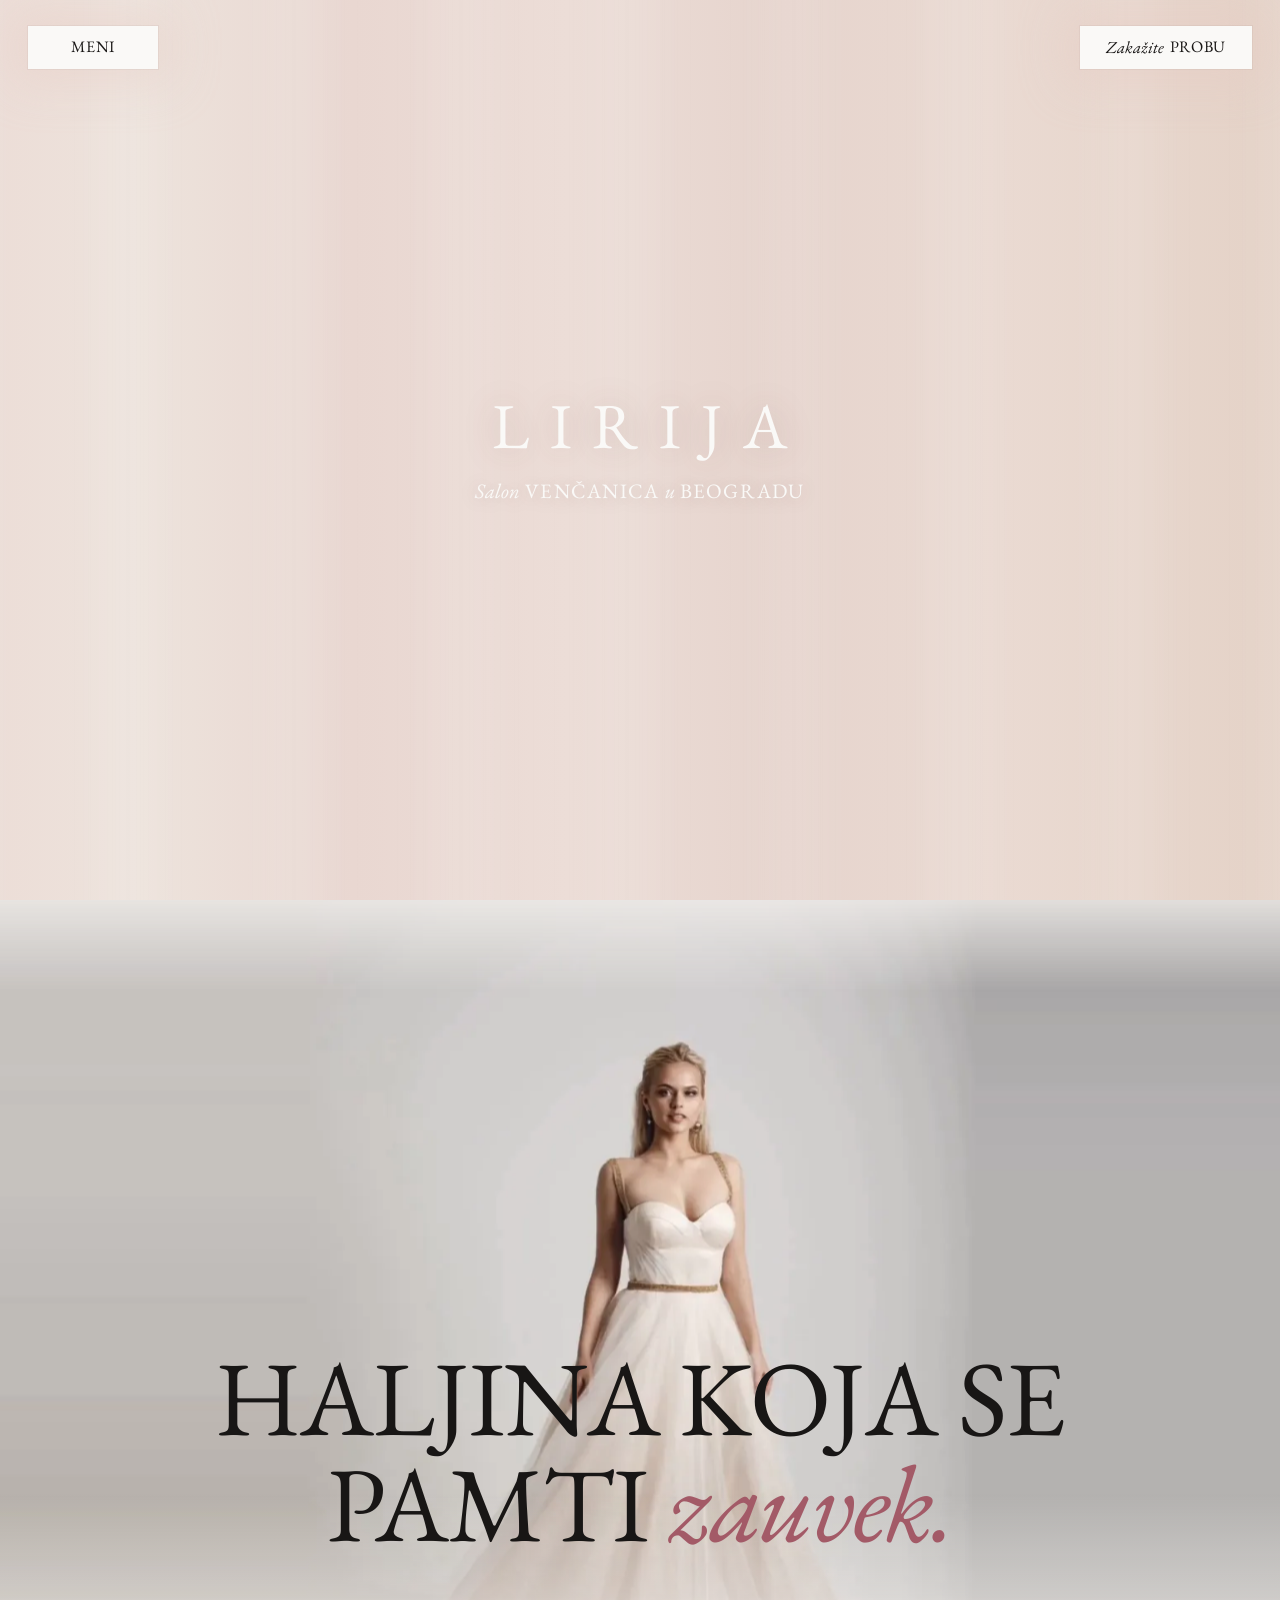
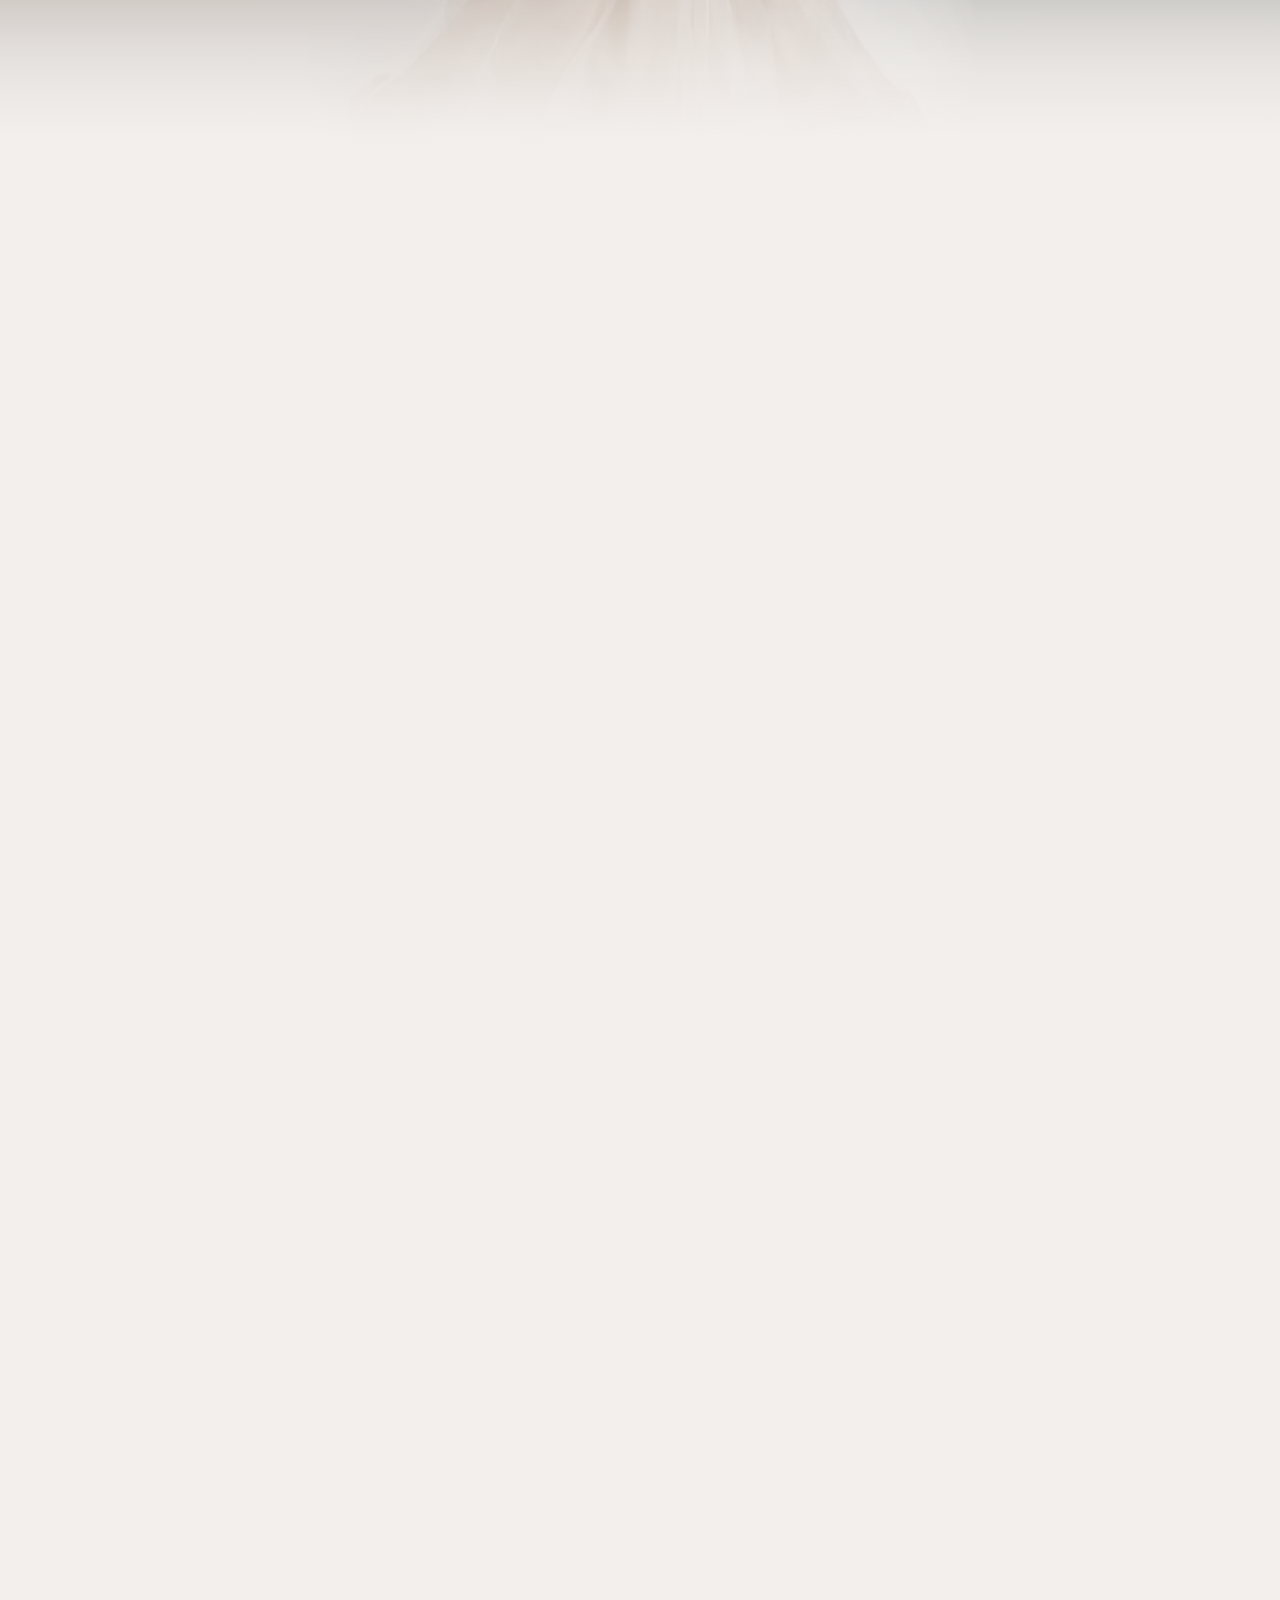
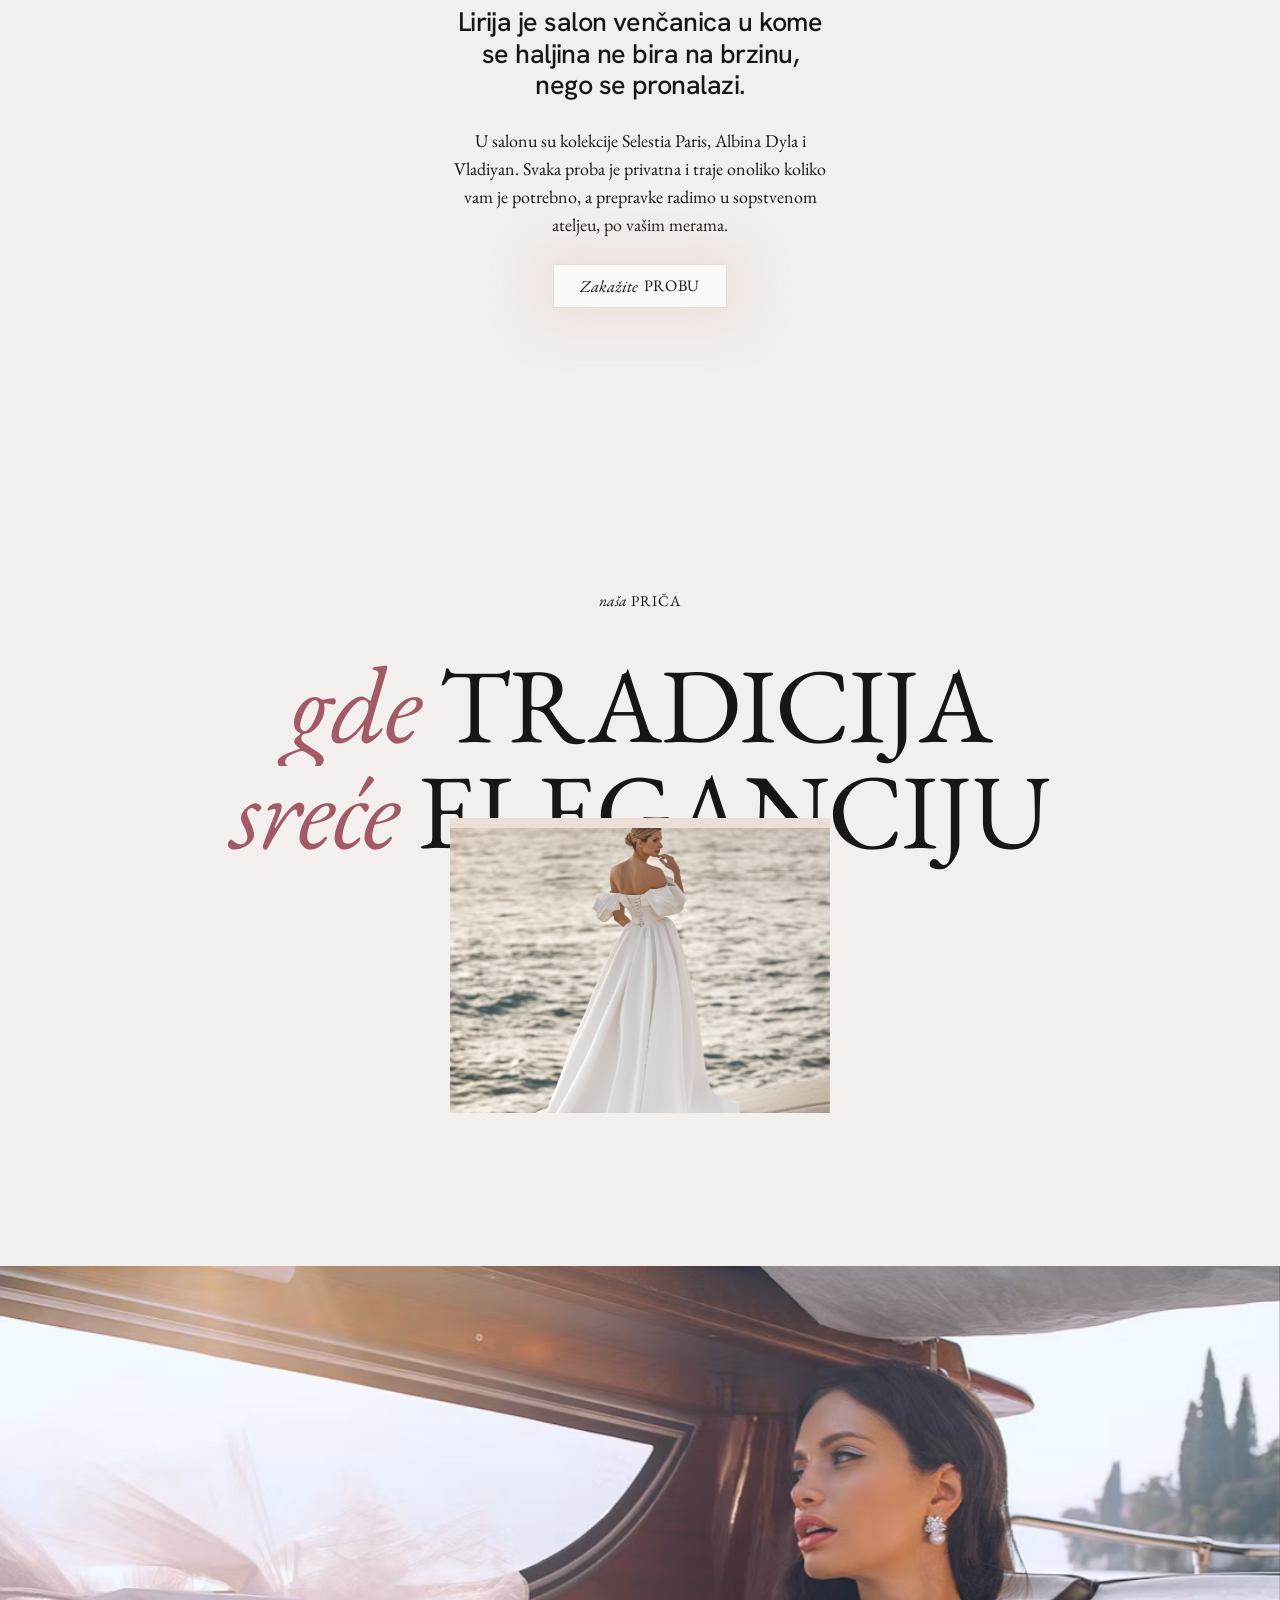
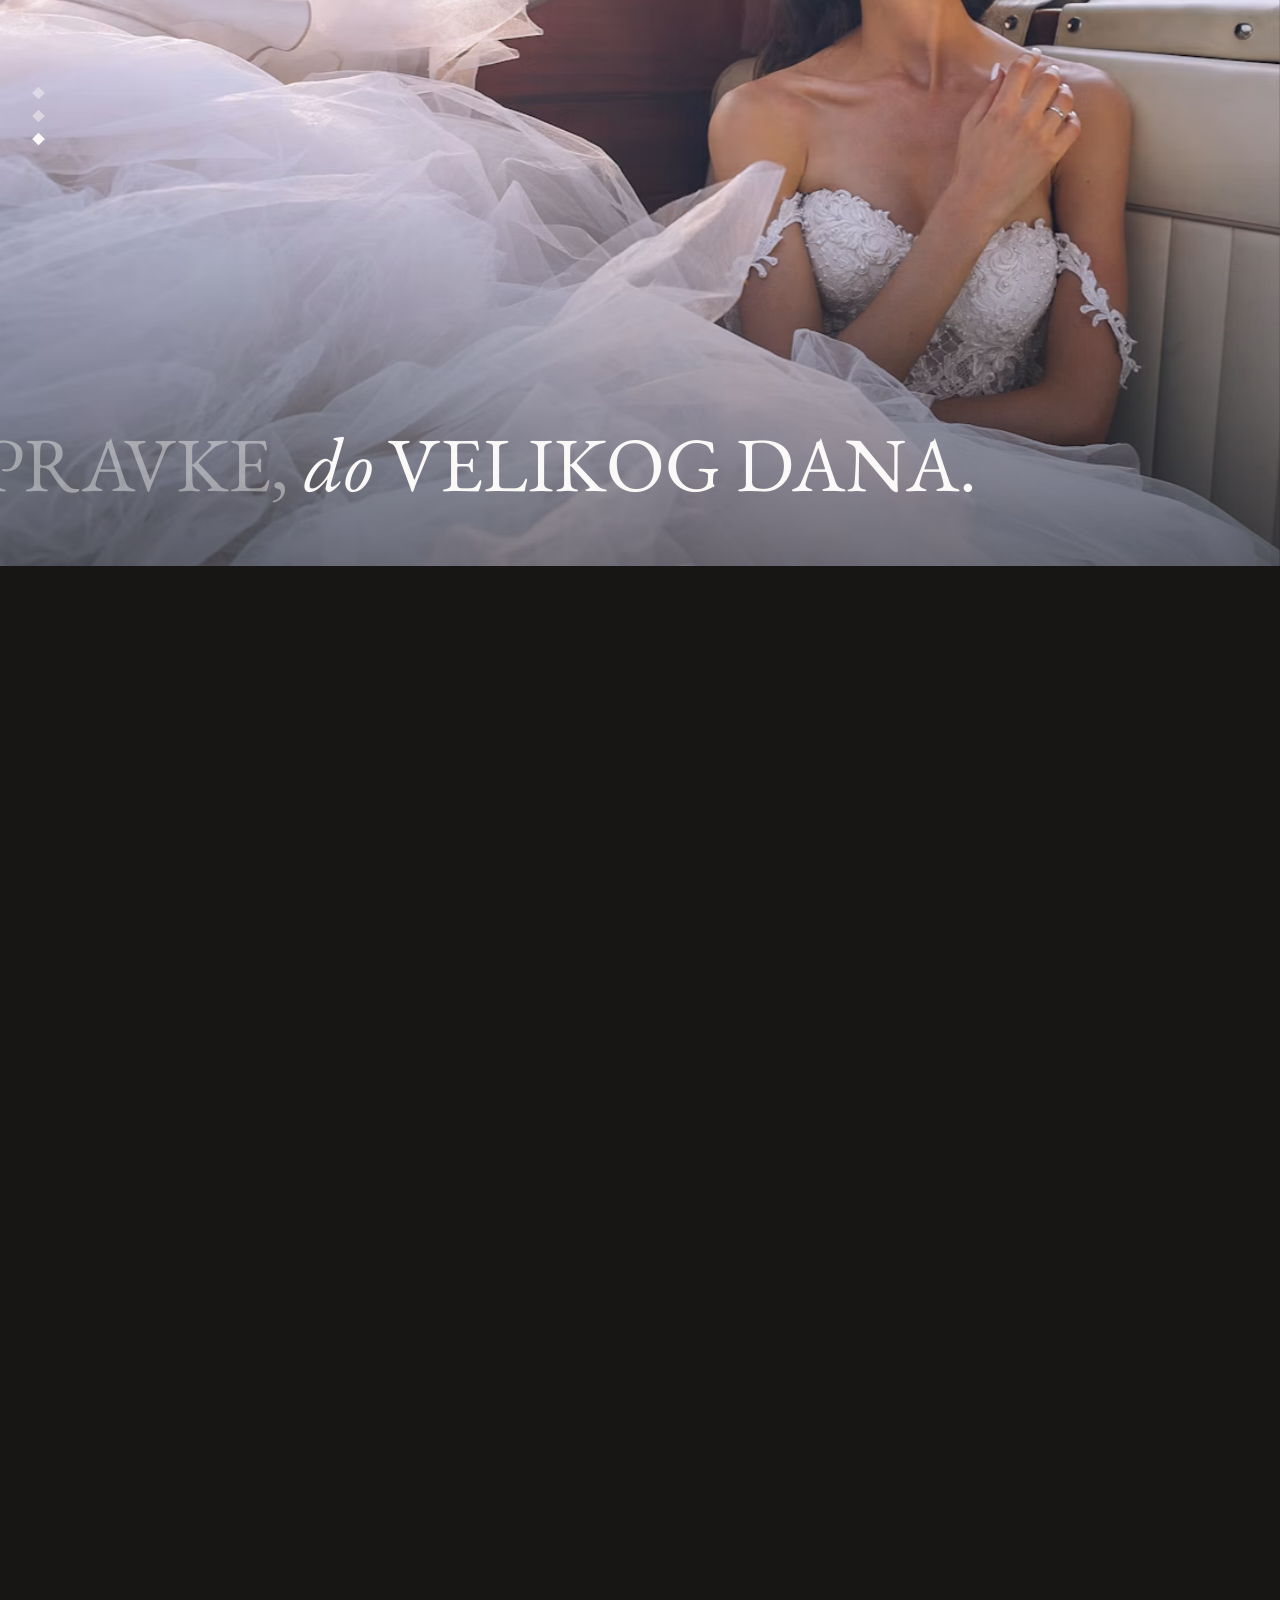
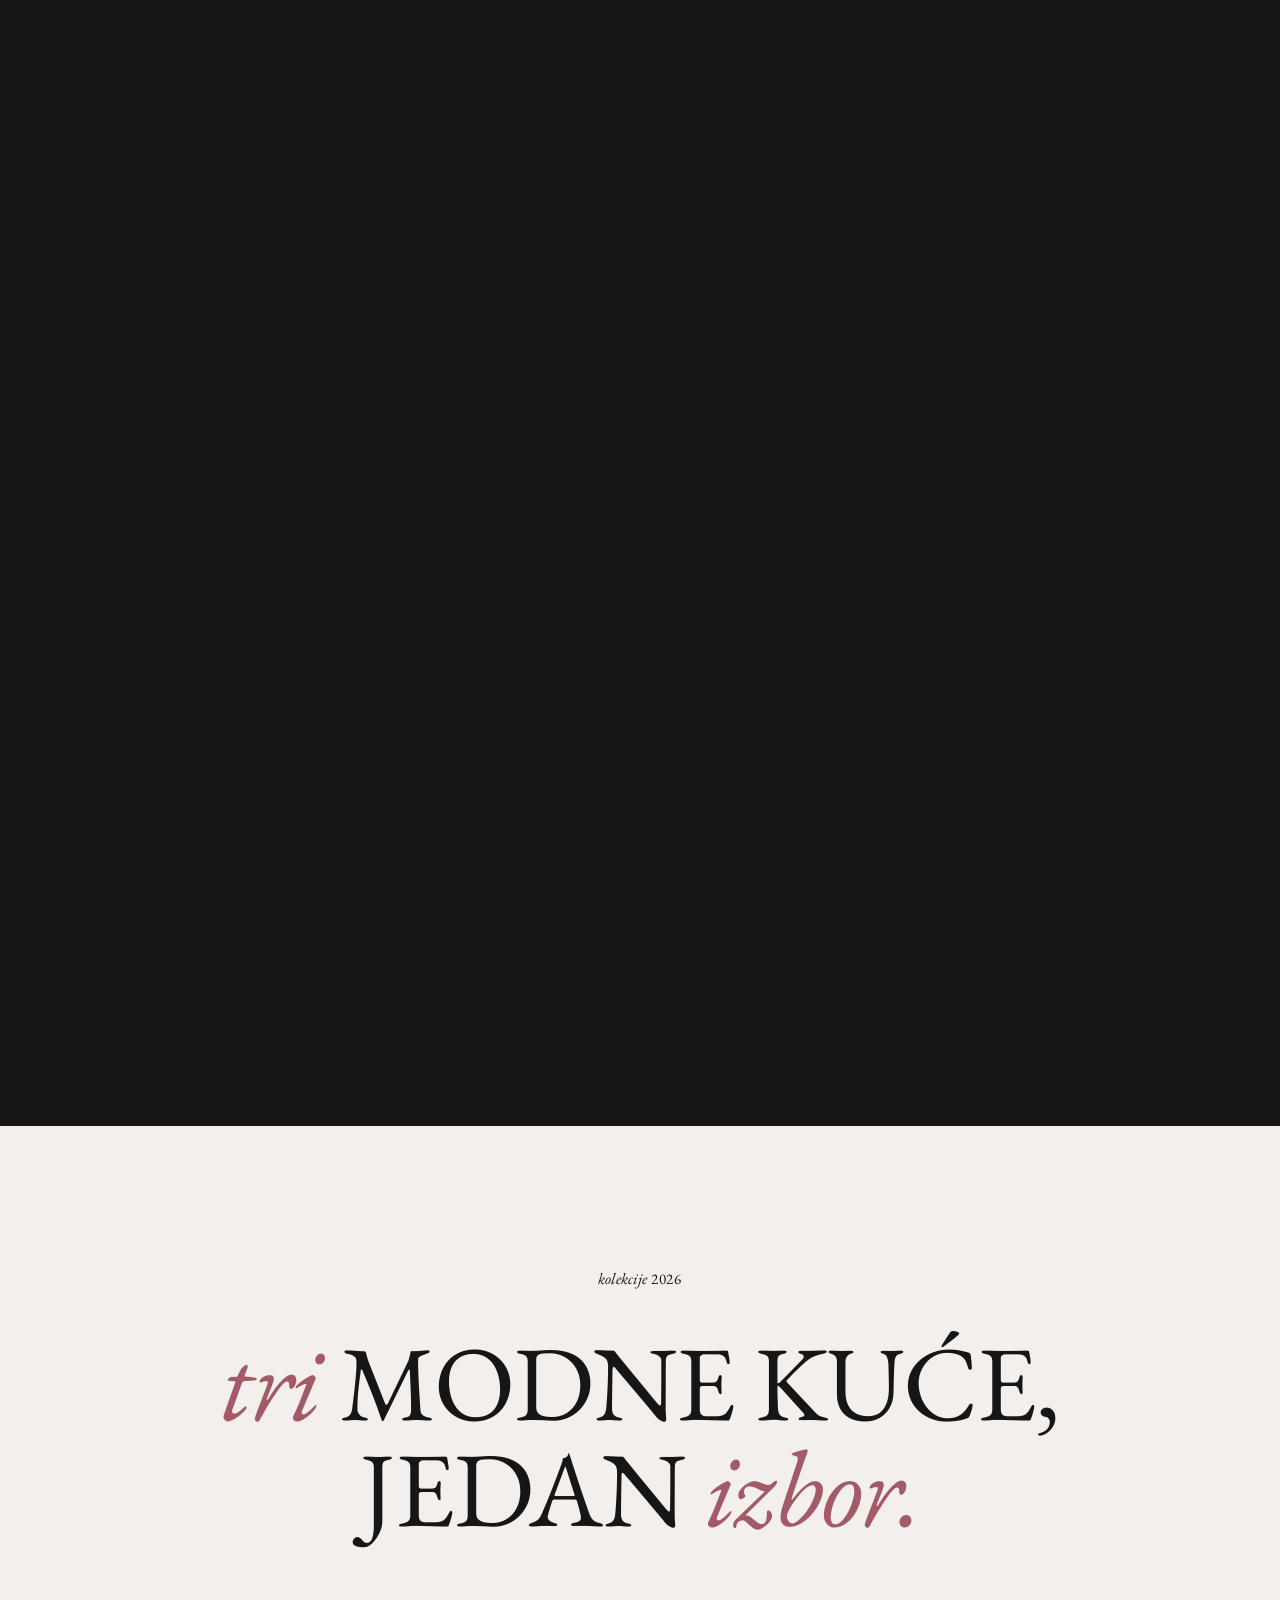
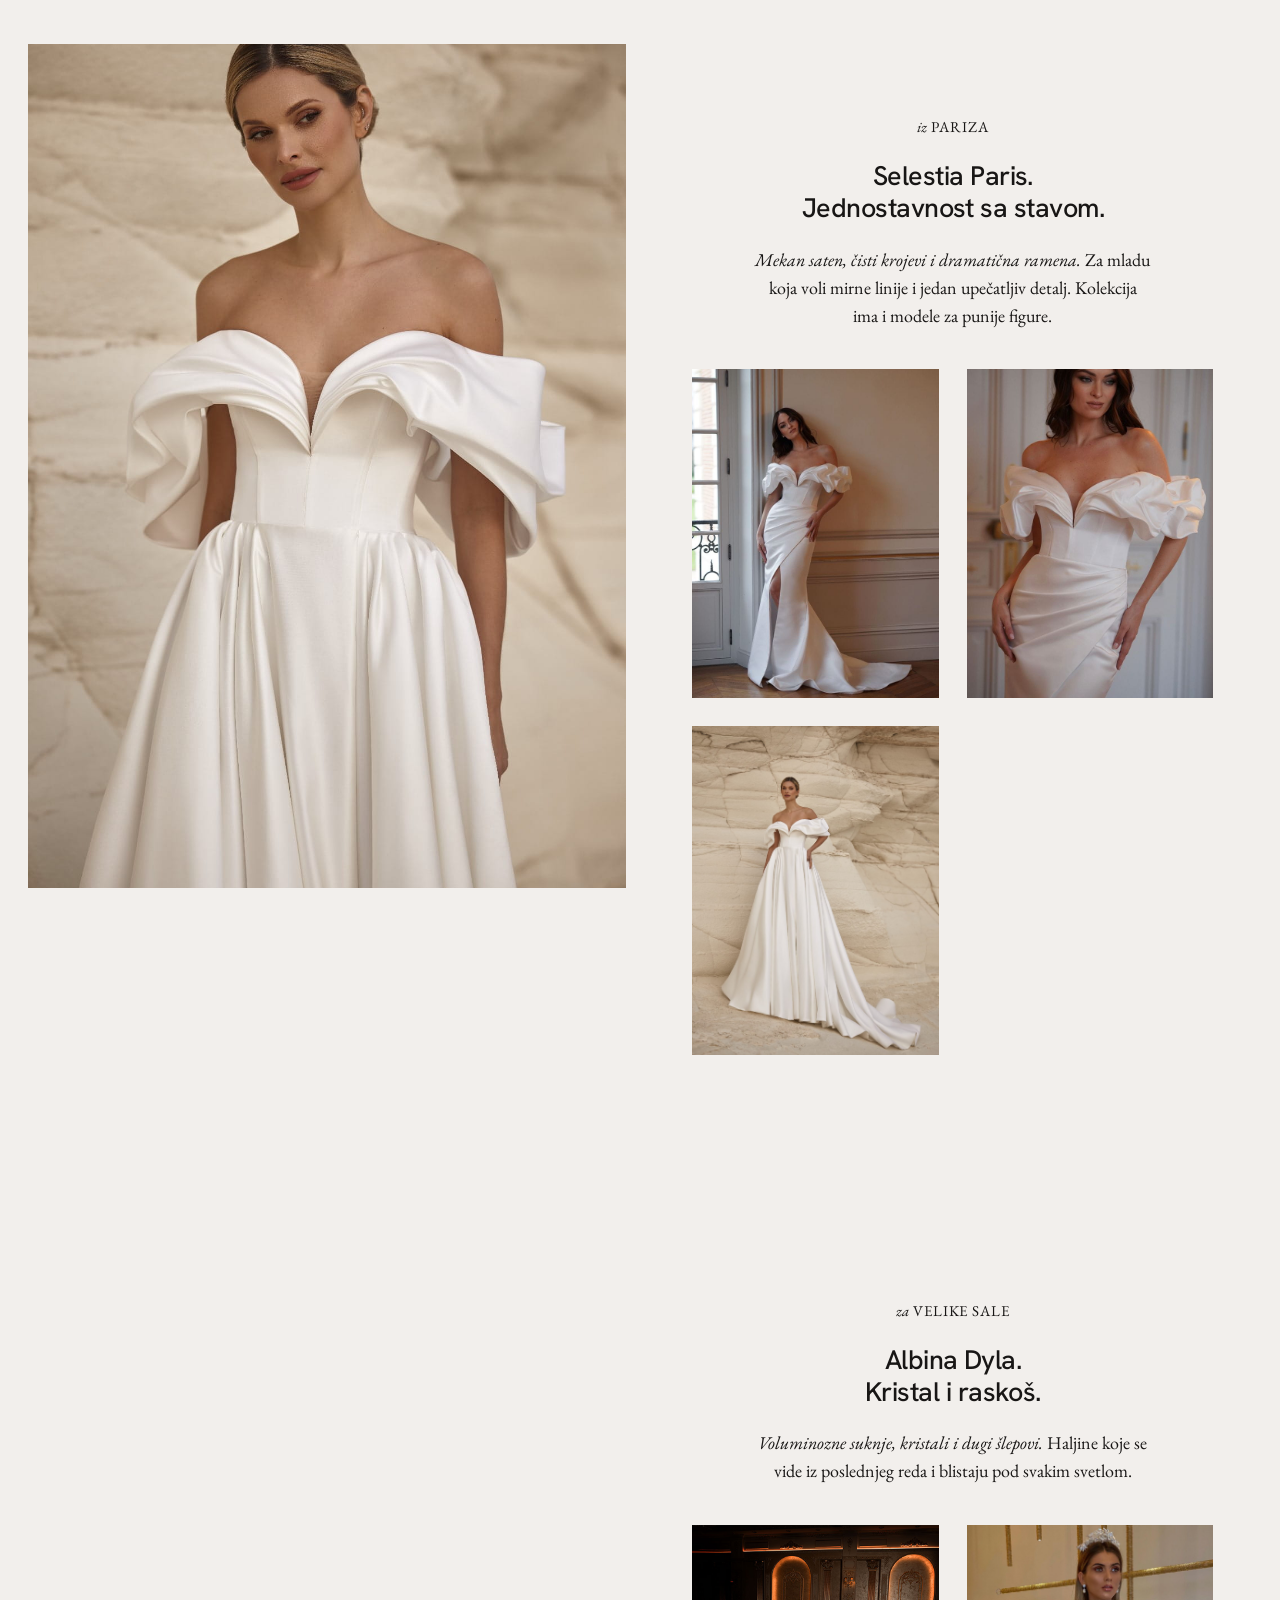
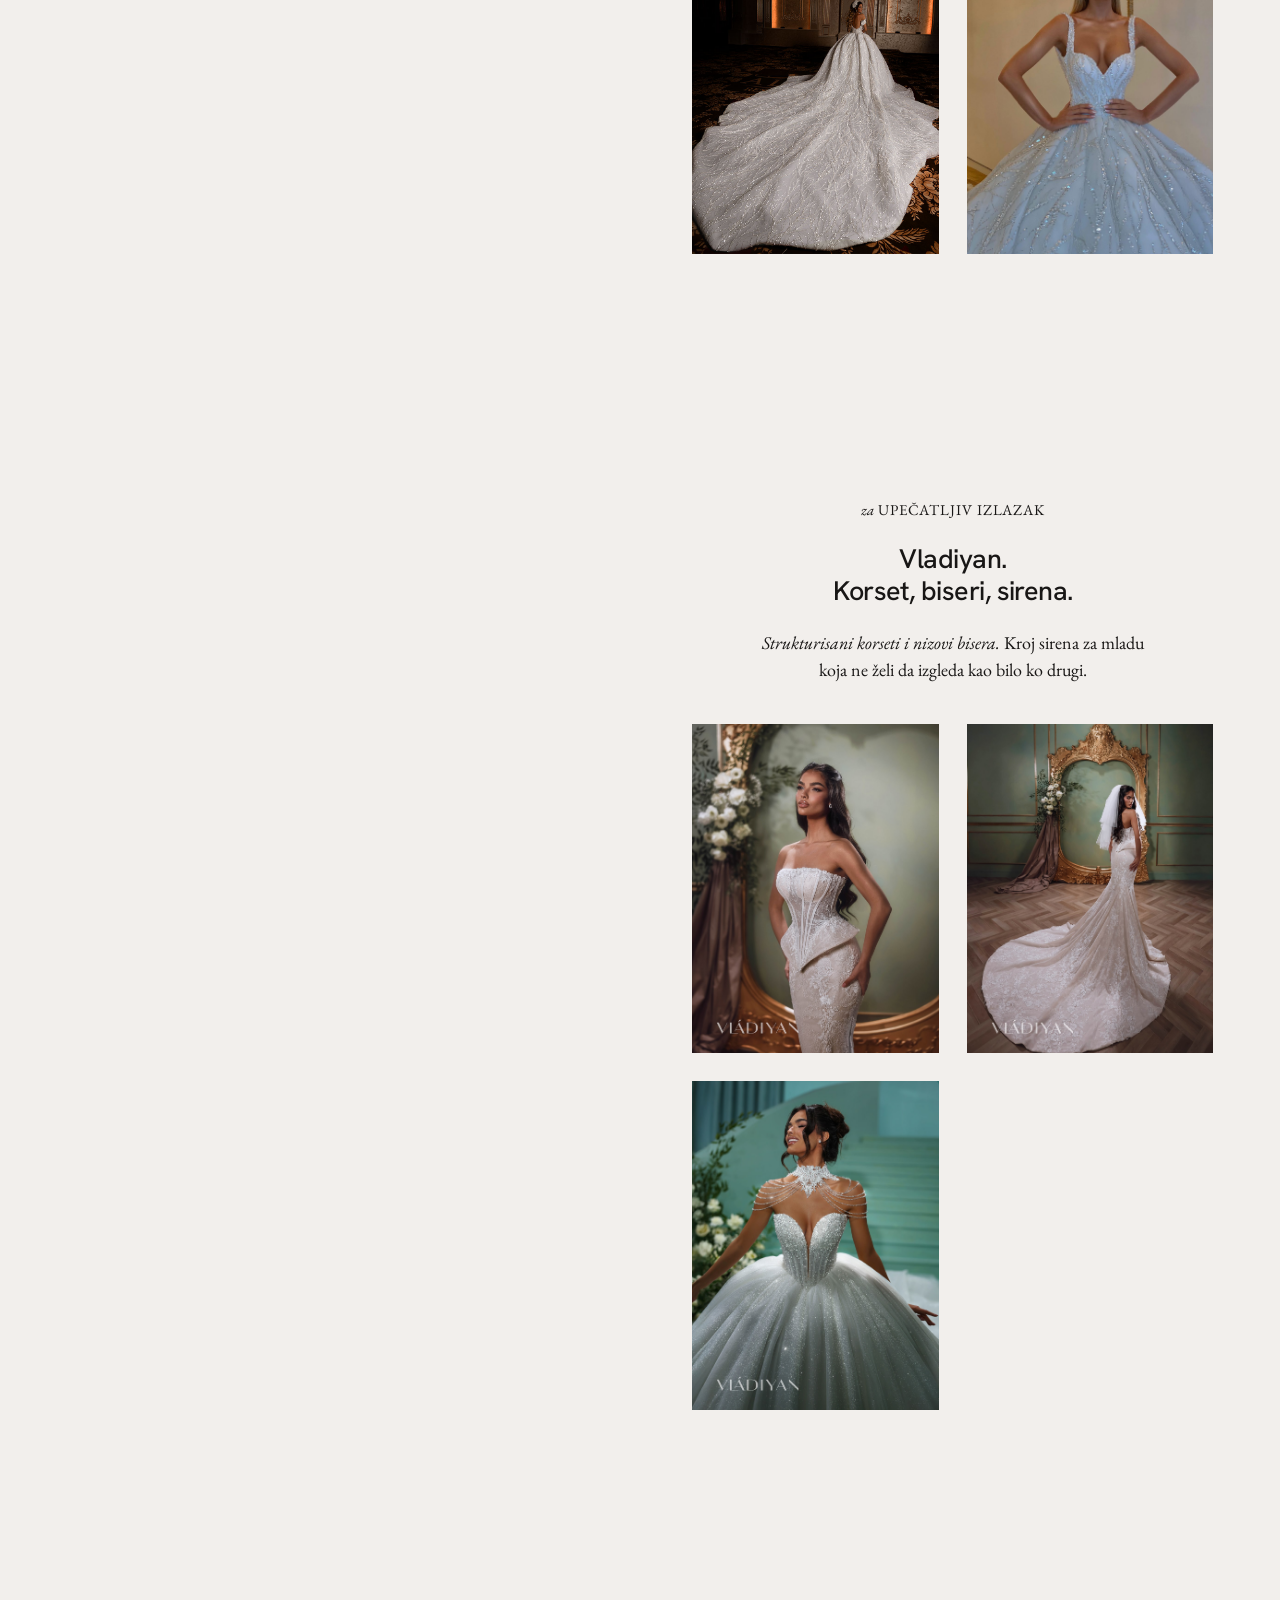
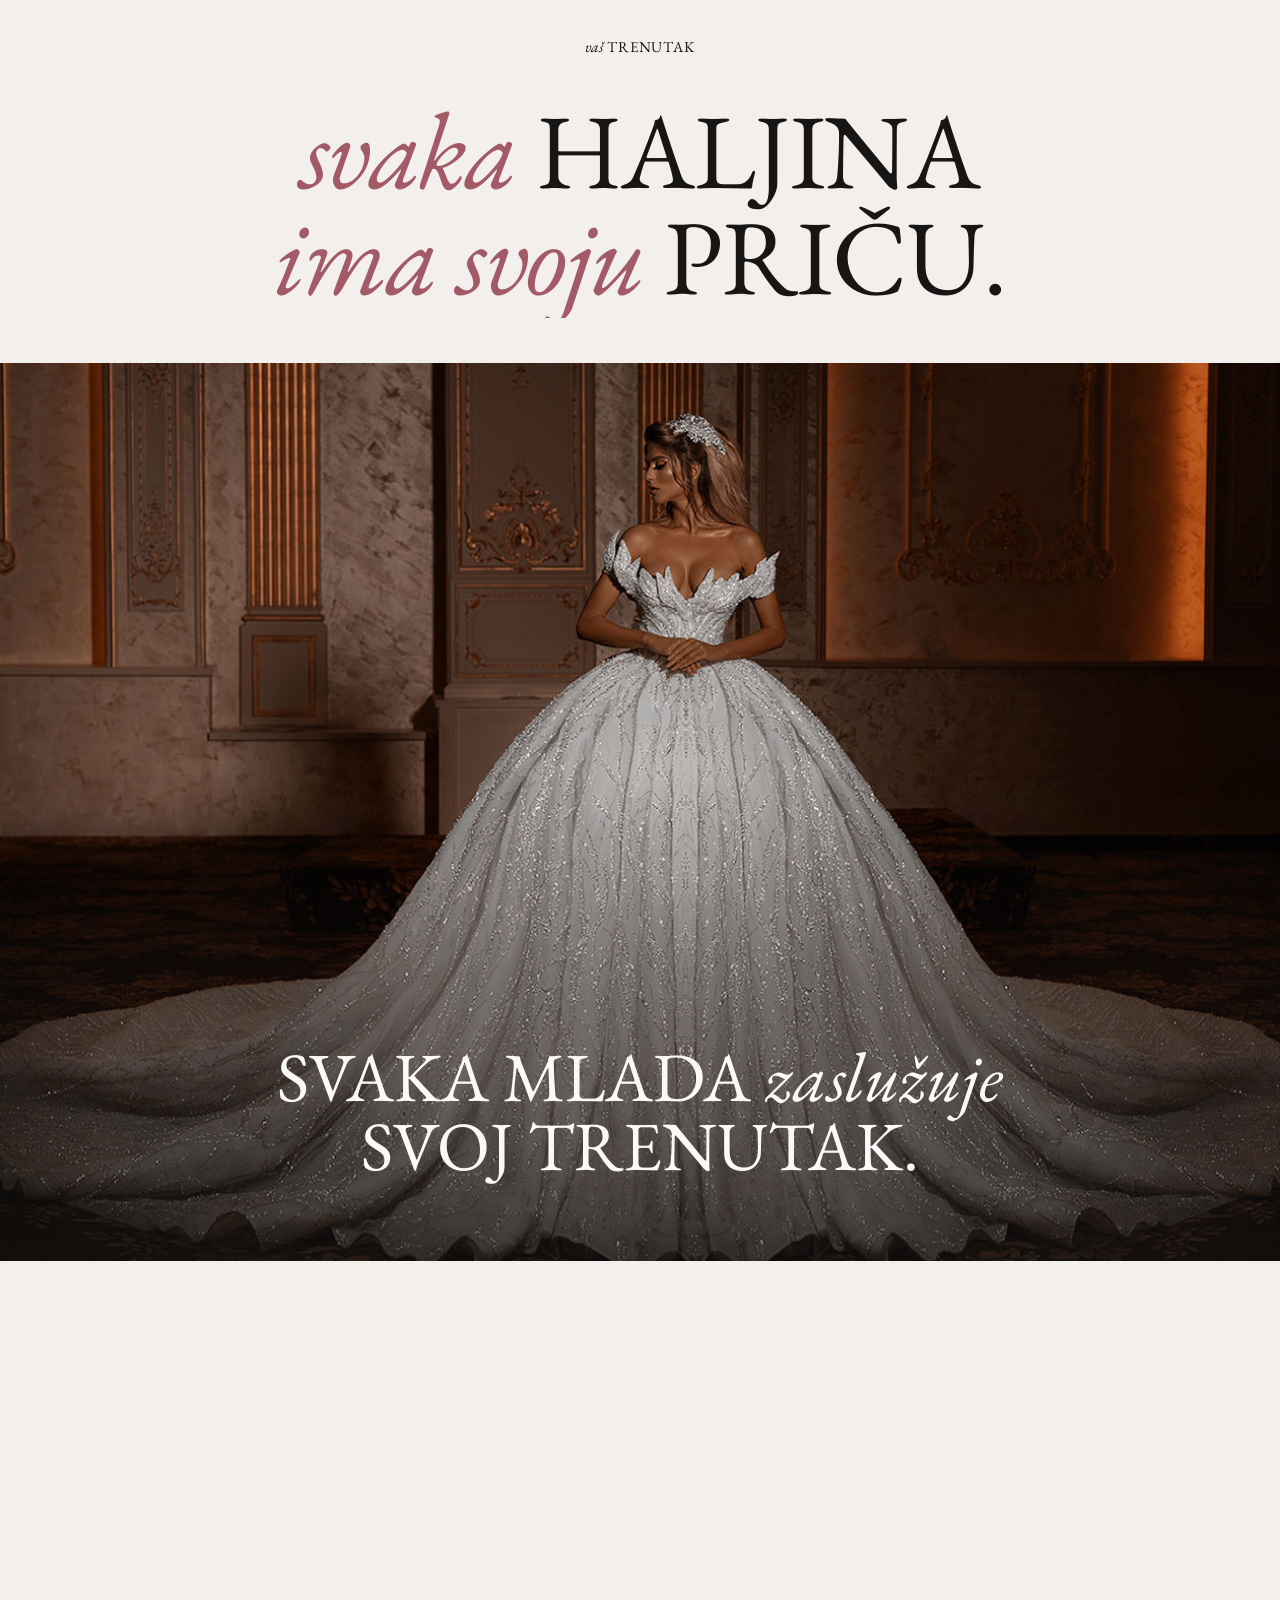
<file: index.html>
<!doctype html>
<html lang="sr">
<head>
  <meta charset="utf-8">
  <meta name="viewport" content="width=device-width, initial-scale=1">
  <title>Lirija Venčanice</title>
  <meta name="description" content="Salon venčanica Lirija, Beograd. Kolekcije Selestia Paris, Albina Dyla i Vladiyan, privatne probe i prepravke po meri.">
  <meta property="og:title" content="Lirija Venčanice">
  <meta property="og:description" content="Salon venčanica Lirija, Beograd. Kolekcije Selestia Paris, Albina Dyla i Vladiyan, privatne probe i prepravke po meri.">
  <meta property="og:type" content="website">
  <meta name="twitter:card" content="summary_large_image">
  <link rel="icon" href="favicon.ico?v=2" type="image/x-icon">
  <link rel="apple-touch-icon" href="apple-touch-icon.png?v=2">
  <link rel="preconnect" href="https://fonts.googleapis.com">
  <link rel="preconnect" href="https://fonts.gstatic.com" crossorigin>
  <link rel="stylesheet" href="https://fonts.googleapis.com/css2?family=EB+Garamond:ital,wght@0,400;0,500;1,400;1,500&family=Hanken+Grotesk:wght@400;500&display=swap">
  <link rel="preload" as="image" href="assets/frames/lirija-smooth-001.webp" fetchpriority="high">
  <link rel="stylesheet" href="assets/css/lirija.css">
</head>
<body>
<div id="intro" aria-hidden="true">
  <div class="intro-h">
    <span class="line"><span>Gde <em>počinje</em></span></span>
    <span class="line"><span>vaša priča</span></span>
    <div class="intro-win"><img src="assets/img/photo-1578317767641-c2a23b16b814.avif" alt="Mlada u venčanici na sunčevoj svetlosti"></div>
    <span class="line"><span>u haljini</span></span>
    <span class="line"><span><em>iz snova.</em></span></span>
  </div>
  <div class="intro-pct" id="introPct">0%</div>
  <div class="intro-bar"><i></i></div>
</div>

<div class="chrome">
  <button class="btn" id="menuBtn" aria-expanded="false" aria-controls="menu">Meni</button>
  <a class="btn" href="#zakazivanje"><em>Zakažite</em> probu</a>
</div>
<div class="menu" id="menu" aria-label="Meni">
  <button class="btn close" id="menuClose">Zatvori</button>
  <nav>
    <a href="#salon"><em>naš</em> Salon</a>
    <a href="#kolekcije">Kolekcije</a>
    <a href="#proba"><em>kako</em> Izgleda proba</a>
    <a href="#galerija">Galerija</a>
    <a href="#zakazivanje">Zakazivanje</a>
  </nav>
  <small>Strahinjića Bana 12, Beograd</small>
</div>

<main>
  <!-- title card -->
  <section class="title" id="top" aria-label="Lirija">
    <div class="title-bg"></div>
    <div class="title-in" id="titleIn">
      <h1 class="wordmark fade">Lirija</h1>
      <p class="title-sub fade d2"><em>Salon</em> venčanica <em>u</em> Beogradu</p>
    </div>
  </section>

  <!-- the gown rises and turns a full circle with the scroll -->
  <section class="gown" id="salon" aria-label="Venčanica">
    <div class="gown-stage">
      <div class="gown-frame" id="gownFrame">
        <img src="assets/frames/lirija-smooth-001.webp" alt="Venčanica iz novog videa, okreće se dok skrolujete" fetchpriority="high">
        <canvas id="gownCanvas" aria-hidden="true"></canvas>
      </div>
      <div class="gown-fade"></div>
      <div class="gown-words" id="gownWords" aria-hidden="true">
        <p class="mega-h">Haljina koja se<br>pamti <em>zauvek.</em></p>
      </div>
    </div>
  </section>

  <div class="statement">
    <h2 class="sans-h rv">Lirija je salon venčanica u kome <br>se haljina ne bira na brzinu, <br>nego se pronalazi.</h2>
    <p class="body-c rv">U salonu su kolekcije Selestia Paris, Albina Dyla i Vladiyan. Svaka proba je privatna i traje onoliko koliko vam je potrebno, a prepravke radimo u sopstvenom ateljeu, po vašim merama.</p>
    <a class="btn rv" href="#zakazivanje"><em>Zakažite</em> probu</a>
  </div>

  <!-- essence -->
  <section class="essence" aria-label="Naša priča">
    <p class="kicker rv"><em>naša</em> priča</p>
    <h2 class="mega-h essence-h reveal"><span class="line"><span><em>gde</em> tradicija</span></span><span class="line"><span><em>sreće</em> eleganciju</span></span></h2>
    <figure class="essence-img" style="margin-top:-4.2vw"><img data-speed="-0.12" src="assets/img/LORA-PLUS-SIZE-2.jpg" alt="Mlada u haljini Lora pored mora" loading="lazy" decoding="async"></figure>
  </section>

  <!-- three steps, wiped one into the next -->
  <section class="wipe" id="proba" aria-label="Od probe do venčanja">
    <div class="wipe-stage">
      <div class="wipe-img"><img src="assets/img/Albina_Dyla1.jpeg" alt="Mlada sa tijarom u salonu" loading="lazy" decoding="async"></div>
      <div class="wipe-img"><img src="assets/img/photo-1591221662157-6f62de5508eb.avif" alt="Čipkana venčanica na vešalici" loading="lazy" decoding="async"></div>
      <div class="wipe-img"><img src="assets/img/photo-1549488497-94b52bddac5d.avif" alt="Mlada u starinskom automobilu" loading="lazy" decoding="async"></div>
      <div class="wipe-dots" aria-hidden="true"><i class="on"></i><i></i><i></i></div>
      <p class="wipe-cap" id="wipeCap"><span class="on"><em>Od</em> probe,</span> <span><em>do</em> prepravke,</span> <span><em>do</em> velikog dana.</span></p>
    </div>
  </section>

  <!-- the three houses -->
  <section class="houses" id="kolekcije" aria-label="Kolekcije">
    <p class="kicker rv"><em>kolekcije</em> 2026</p>
    <h2 class="mega-h reveal"><span class="line"><span><em>tri</em> modne kuće,</span></span><span class="line"><span>jedan <em>izbor.</em></span></span></h2>
    <div class="houses-grid">
      <div class="houses-media">
        <div class="hm-sticky" id="hmSticky">
          <img class="on" src="assets/img/LORA-PLUS-SIZE.jpg" alt="Selestia Paris, venčanica Lora" loading="lazy" decoding="async">
          <img src="assets/img/albina-dyla1.jpg" alt="Albina Dyla, raskošna venčanica" loading="lazy" decoding="async">
          <img src="assets/img/FS-2604-1-min.jpg" alt="Vladiyan, venčanica ispred ogledala" loading="lazy" decoding="async">
        </div>
      </div>
      <div class="houses-list">
        <article class="house">
          <p class="tag"><em>iz</em> Pariza</p>
          <h3 class="sans-h">Selestia Paris. <br>Jednostavnost sa stavom.</h3>
          <p class="body-c"><em>Mekan saten, čisti krojevi i dramatična ramena.</em> Za mladu koja voli mirne linije i jedan upečatljiv detalj. Kolekcija ima i modele za punije figure.</p>
          <div class="house-pair"><figure><img src="assets/img/BLANCHE.jpg" alt="Selestia Paris, venčanica Blanche pored prozora" loading="lazy" decoding="async"></figure><figure><img src="assets/img/BLANCHE-3.jpg" alt="Detalj ramena venčanice Blanche" loading="lazy" decoding="async"></figure><figure><img src="assets/img/LORA-PLUS-SIZE-3.jpg" alt="Selestia Paris, venčanica Lora pored stena" loading="lazy" decoding="async"></figure></div>
        </article>
        <article class="house">
          <p class="tag"><em>za</em> velike sale</p>
          <h3 class="sans-h">Albina Dyla. <br>Kristal i raskoš.</h3>
          <p class="body-c"><em>Voluminozne suknje, kristali i dugi šlepovi.</em> Haljine koje se vide iz poslednjeg reda i blistaju pod svakim svetlom.</p>
          <div class="house-pair"><figure><img src="assets/img/albina-dyla3.jpg" alt="Albina Dyla, venčanica sa dugim šlepom" loading="lazy" decoding="async"></figure><figure><img src="assets/img/91845251_220062196017682_1276187625275922875_n.jpg" alt="Albina Dyla, balska venčanica" loading="lazy" decoding="async"></figure></div>
        </article>
        <article class="house">
          <p class="tag"><em>za</em> upečatljiv izlazak</p>
          <h3 class="sans-h">Vladiyan. <br>Korset, biseri, sirena.</h3>
          <p class="body-c"><em>Strukturisani korseti i nizovi bisera.</em> Kroj sirena za mladu koja ne želi da izgleda kao bilo ko drugi.</p>
          <div class="house-pair"><figure><img src="assets/img/FS-2604-2-min.jpg" alt="Vladiyan, detalj korseta i bisera" loading="lazy" decoding="async"></figure><figure><img src="assets/img/FS-2604-3-min.jpg" alt="Vladiyan, venčanica sa velom" loading="lazy" decoding="async"></figure><figure><img src="assets/img/FS-2602-4-min.jpg" alt="Vladiyan, detalj balske venčanice" loading="lazy" decoding="async"></figure></div>
        </article>
      </div>
    </div>
  </section>

  <!-- moment + gallery -->
  <section class="moment" id="galerija" aria-label="Galerija">
    <p class="kicker rv"><em>vaš</em> trenutak</p>
    <h2 class="mega-h reveal"><span class="line"><span><em>svaka</em> haljina</span></span><span class="line"><span><em>ima svoju</em> priču.</span></span></h2>
  </section>
  <section class="zoom" aria-label="Fotografije iz kolekcija">
    <div class="zoom-pin">
      <div class="z z1"><div class="zi"><img src="assets/img/albina-dyla2.jpg" alt="Albina Dyla, venčanica u svečanoj sali" loading="lazy" decoding="async"></div></div>
      <div class="z z2"><div class="zi"><img src="assets/img/photo-1593575619794-1deb0104f65b.avif" alt="Mlada sa velom u vrtu" loading="lazy" decoding="async"></div></div>
      <div class="z z3"><div class="zi"><img src="assets/img/BLANCHE-2.jpg" alt="Selestia Paris, venčanica Blanche u hodniku" loading="lazy" decoding="async"></div></div>
      <div class="z z4"><div class="zi"><img src="assets/img/FS-2602-1-min.jpg" alt="Vladiyan, balska venčanica na stepeništu" loading="lazy" decoding="async"></div></div>
      <div class="z z5"><div class="zi"><img src="assets/img/photo-1574791396404-25cdf41cffd8.avif" alt="Mlada na drvenom stepeništu" loading="lazy" decoding="async"></div></div>
      <div class="z z6"><div class="zi"><img src="assets/img/Albina_Dyla2.jpeg" alt="Albina Dyla, venčanica ispred ogledala" loading="lazy" decoding="async"></div></div>
      <div class="z z7"><div class="zi"><img src="assets/img/FS-2604-4-min.jpg" alt="Vladiyan, venčanica ispred ogledala" loading="lazy" decoding="async"></div></div>
      <div class="zoom-shade" id="zoomShade"></div>
      <div class="zoom-cap" id="zoomCap"><p>Svaka mlada <em>zaslužuje</em><br>svoj trenutak.</p></div>
    </div>
  </section>

  <!-- testimonials -->
  <section class="quotes" aria-label="Utisci">
    <p class="kicker"><em>utisci</em> mladih</p>
    <div class="qstage" id="qStage" aria-live="polite">
      <figure class="q on"><blockquote>“Došla sam sa slikom jedne haljine, a otišla u potpuno drugoj. Stilistkinja je odmah znala šta mi stoji.”</blockquote><figcaption>Milica Radenković<span>venčanje u junu, Beograd</span></figcaption></figure>
      <figure class="q"><blockquote>“Prepravke su urađene savršeno. Haljina je stajala kao da je šivena samo za mene.”</blockquote><figcaption>Teodora Lazić<span>venčanje u septembru, Novi Sad</span></figcaption></figure>
      <figure class="q"><blockquote>“Mama, sestra i ja imale smo ceo salon za sebe. Najlepše popodne pred venčanje.”</blockquote><figcaption>Anđela Vuković<span>venčanje u maju, Kragujevac</span></figcaption></figure>
    </div>
    <div class="qnav">
      <button id="qPrev" aria-label="Prethodni utisak"><svg viewBox="0 0 256 256" fill="currentColor" aria-hidden="true"><path d="M222,128a6,6,0,0,1-6,6H54.49l61.75,61.76a6,6,0,1,1-8.48,8.48l-72-72a6,6,0,0,1,0-8.48l72-72a6,6,0,0,1,8.48,8.48L54.49,122H216A6,6,0,0,1,222,128Z"/></svg></button>
      <span class="qcount" id="qCount">1 / 3</span>
      <button id="qNext" aria-label="Sledeći utisak"><svg viewBox="0 0 256 256" fill="currentColor" aria-hidden="true"><path d="M220.24,132.24l-72,72a6,6,0,0,1-8.48-8.48L201.51,134H40a6,6,0,0,1,0-12H201.51L139.76,60.24a6,6,0,0,1,8.48-8.48l72,72A6,6,0,0,1,220.24,132.24Z"/></svg></button>
    </div>
  </section>

  <!-- words + seal -->
  <section class="words" aria-hidden="true">
    <div class="wrow" data-dir="-1"><span>Čipka</span><span>svila</span><span>Til</span><span>biseri</span><span>Čipka</span><span>svila</span><span>Til</span><span>biseri</span></div>
    <div class="wrow" data-dir="1"><span>Ljubav</span><span>zauvek</span><span>Trenutak</span><span>da</span><span>Ljubav</span><span>zauvek</span><span>Trenutak</span><span>da</span></div>
    <div class="wrow" data-dir="-1"><span>Veo</span><span>buket</span><span>Prsten</span><span>ples</span><span>Veo</span><span>buket</span><span>Prsten</span><span>ples</span></div>
    <div class="wrow" data-dir="1"><span>Sreća</span><span>osmeh</span><span>Zagrljaj</span><span>suze</span><span>Sreća</span><span>osmeh</span><span>Zagrljaj</span><span>suze</span></div>
    <div class="seal" id="seal"><span>Lirija</span></div>
  </section>

  <!-- booking -->
  <section class="book" id="zakazivanje" aria-label="Zakazivanje probe">
    <div class="book-bg"><img data-speed="0.14" src="assets/img/FS-2602-2-min.jpg" alt="Vladiyan, venčanica na zelenom stepeništu" loading="lazy" decoding="async"></div>
    <div class="book-in">
      <div class="book-copy rv">
        <h2>Zakažite <em>svoju</em> probu.</h2>
        <p>Probe su od utorka do subote, uz prethodnu najavu. Javljamo vam se u roku od jednog radnog dana da potvrdimo termin.</p>
      </div>
      <form class="form rv" id="form" novalidate>
        <div id="formBody" style="display:grid;gap:20px">
          <h3><em>Vaš</em> termin</h3>
          <div class="field" id="f-name"><label for="name">Ime i prezime</label><input id="name" name="name" autocomplete="name" placeholder="npr. Jelena Petrović"><span class="err" id="e-name"></span></div>
          <div class="row">
            <div class="field" id="f-phone"><label for="phone">Telefon</label><input id="phone" name="phone" type="tel" autocomplete="tel" placeholder="06x xxx xxxx"><span class="err" id="e-phone"></span></div>
            <div class="field" id="f-date"><label for="date">Datum venčanja</label><input id="date" name="date" type="date"><span class="err" id="e-date"></span></div>
          </div>
          <div class="field" id="f-day"><label for="day">Željeni termin probe</label>
            <select id="day" name="day"><option value="">Izaberite</option><option>Radnim danom, pre podne</option><option>Radnim danom, posle podne</option><option>Subotom</option></select>
            <span class="err" id="e-day"></span></div>
          <div class="field"><label for="msg">Napomena</label><textarea id="msg" name="msg" placeholder="Stil koji volite, broj pratilaca, pitanja..."></textarea><span class="help">Nije obavezno.</span></div>
          <button class="btn" type="submit" id="submitBtn"><span class="lbl">Pošaljite <em>zahtev</em></span></button>
        </div>
        <div class="sent" id="sent" hidden>
          <h3 id="sentTitle">Hvala!</h3>
          <p>Zahtev je zabeležen. U pravoj verziji sajta stiže salonu, koji vas zatim zove radi potvrde termina.</p>
          <small>Demo prikaz, podaci se ne šalju.</small>
          <button type="button" class="linkbtn" id="again">Novi zahtev</button>
        </div>
      </form>
    </div>
  </section>
</main>

<footer class="foot" id="kontakt">
  <div class="foot-grid">
    <div><p class="lead">Vidimo se <em>u</em> salonu.</p></div>
    <div><h3>Adresa</h3><p>Strahinjića Bana 12<br>11000 Beograd, Dorćol</p></div>
    <div><h3>Radno vreme</h3><p>Utorak - petak: 11 - 20h<br>Subota: 10 - 16h<br>Nedelja i ponedeljak: zatvoreno</p></div>
    <div><h3>Kontakt</h3><p id="phoneTxt">+381 64 218 4407</p><button class="copy-btn" id="copyPhone" type="button">kopiraj broj</button><p>salon@lirija.rs</p><a href="https://www.instagram.com/" target="_blank" rel="noopener">@lirija.vencanice</a></div>
  </div>
  <div class="foot-mega" id="mega" aria-hidden="true">Lirija</div>
  <div class="foot-bar"><span>© 2026 Salon venčanica Lirija</span><span>Dizajn i izrada: Vektor Code</span></div>
</footer>

<script src="assets/js/lenis.min.js"></script>
<script src="assets/js/lirija.js"></script>
<script>
  /* 255 frames of the turning gown, cut from the original video (assets/frames). */
  var GOWN_FRAMES = 255;
  var frameUrls = [];
  for (var i = 1; i <= GOWN_FRAMES; i++) frameUrls.push('assets/frames/lirija-smooth-' + String(i).padStart(3, '0') + '.webp');
  initializeLirija(frameUrls);
</script>
</body>
</html>
</file>
<file: assets/css/lirija.css>
/* Layout: an editorial, centred column in the spirit of a fine-art atelier. A word-only loader,
   a soft gradient title card, then one pinned stage where the gown rises and turns 360° with the
   scroll. Below it, huge mixed-case headlines alternate with pinned image scenes.
   Single deliberate light look: the gown frames are rendered onto the page ground. */
:root{
  --ground:#F2EFEC;
  --paper:#FAF9F7;
  --blush:#EBDDD8;
  --petal:#E4CFC9;
  --rose:#A35A67;
  --ink:#181615;
  --ink-soft:#5F5754;
  --line:rgba(24,22,21,.16);
  --serif:"EB Garamond",Garamond,"Times New Roman",serif;
  --sans:"Hanken Grotesk","Helvetica Neue",Helvetica,Arial,sans-serif;
  --ease:cubic-bezier(.16,1,.3,1);
  --gutter:clamp(16px,2.2vw,32px);
  color-scheme:light;
}
html.lenis,html.lenis body{height:auto}
.lenis:not(.lenis-autoToggle).lenis-stopped{overflow:clip}
*,*::before,*::after{box-sizing:border-box}
body{margin:0;background:var(--ground);color:var(--ink);font-family:var(--serif);font-size:19px;line-height:1.5;-webkit-font-smoothing:antialiased;overflow-x:clip}
img{max-width:100%;display:block}
a{color:inherit}
h1,h2,h3,p{margin:0}
h1,h2,h3{font-weight:400;text-wrap:balance}
em{font-style:italic;text-transform:none}
:focus-visible{outline:1.5px solid var(--rose);outline-offset:4px}
.sr{position:absolute;width:1px;height:1px;overflow:hidden;clip:rect(0 0 0 0);white-space:nowrap}

/* type system: uppercase roman + lowercase italic, like an engraved invitation */
.mega-h{font-family:var(--serif);font-size:clamp(46px,8.3vw,124px);line-height:.98;letter-spacing:-.01em;text-transform:uppercase;text-align:center}
.mega-h em{font-size:1.02em;letter-spacing:-.02em;color:var(--rose)}
.kicker{font-size:15px;letter-spacing:.06em;text-transform:uppercase;text-align:center}
.kicker em{letter-spacing:0;font-size:1.05em}
.sans-h{font-family:var(--sans);font-weight:500;font-size:clamp(24px,2.1vw,31px);line-height:1.18;letter-spacing:-.02em;text-align:center}
.body-c{font-size:18px;line-height:1.55;text-align:center;max-width:44ch;margin-inline:auto;color:var(--ink)}
.line{display:block;overflow:hidden;padding-bottom:.08em;margin-bottom:-.08em}
.line > span{display:inline-block;transform:translateY(102%);transition:transform 1.3s var(--ease)}
.in .line > span{transform:none}
.in .line:nth-child(2) > span{transition-delay:.12s}
.in .line:nth-child(3) > span{transition-delay:.24s}

/* buttons: paper slips with a blush halo */
.btn{position:relative;display:inline-flex;align-items:center;justify-content:center;gap:.35em;white-space:nowrap;padding:13px 26px;background:var(--paper);color:var(--ink);
  font:400 16px/1 var(--serif);letter-spacing:.04em;text-transform:uppercase;text-decoration:none;border:0;cursor:pointer;
  box-shadow:0 0 0 1px rgba(24,22,21,.04),0 0 46px 14px rgba(232,203,195,.42);transition:background .5s var(--ease),color .5s var(--ease),transform .4s var(--ease)}
.btn em{letter-spacing:0;font-size:1.05em}
.btn:hover{background:var(--ink);color:var(--paper)}
.btn:active{transform:scale(.98)}

/* ---------- loader ---------- */
#intro{position:fixed;inset:0;z-index:100;background:var(--ground);display:grid;place-items:center;transition:opacity 1s var(--ease),visibility 0s linear 1s;animation:introFailsafe 0s linear 6s forwards}
#intro.done{opacity:0;visibility:hidden}
@keyframes introFailsafe{to{opacity:0;visibility:hidden}}
.intro-h{display:grid;justify-items:center;gap:0;font-size:clamp(40px,7vw,100px);line-height:1;text-transform:uppercase;text-align:center;letter-spacing:-.01em}
.intro-h .line > span{animation:rise 1.2s var(--ease) forwards}
.intro-h .line:nth-child(2) > span{animation-delay:.1s}.intro-h .line:nth-child(4) > span{animation-delay:.2s}.intro-h .line:nth-child(5) > span{animation-delay:.3s}
@keyframes rise{to{transform:none}}
.intro-win{width:clamp(150px,15vw,230px);aspect-ratio:2/1;overflow:hidden;margin:clamp(16px,2.4vw,34px) 0;background:var(--blush);clip-path:inset(50% 0 50% 0);animation:openWin 1.2s var(--ease) .5s forwards}
.intro-win img{width:100%;height:100%;object-fit:cover;object-position:50% 30%;transform:scale(1.3);animation:zoomOut 2.6s var(--ease) .5s forwards}
@keyframes openWin{to{clip-path:inset(0 0 0 0)}}
@keyframes zoomOut{to{transform:scale(1)}}
.intro-pct{position:absolute;right:var(--gutter);bottom:calc(36px + env(safe-area-inset-bottom,0px));font-size:18px;font-variant-numeric:tabular-nums}
.intro-bar{position:absolute;left:var(--gutter);right:var(--gutter);bottom:calc(28px + env(safe-area-inset-bottom,0px));height:1px;background:var(--line)}
.intro-bar i{position:absolute;inset:0;background:var(--ink);transform-origin:left;transform:scaleX(var(--load,0));transition:transform .5s var(--ease)}

/* ---------- fixed chrome ---------- */
.chrome{position:fixed;left:0;right:0;top:0;z-index:50;padding:calc(26px + env(safe-area-inset-top,0px)) var(--gutter) 0;display:flex;justify-content:space-between;pointer-events:none}
.chrome .btn{pointer-events:auto;min-width:130px}
.menu{position:fixed;inset:0;z-index:60;background:var(--ground);display:grid;place-items:center;clip-path:inset(0 0 100% 0);transition:clip-path .9s cubic-bezier(.76,0,.24,1);visibility:hidden}
.menu.open{clip-path:inset(0 0 0 0);visibility:visible}
.menu nav{display:grid;gap:6px;text-align:center}
.menu nav a{font-size:clamp(38px,6vw,78px);line-height:1.08;text-transform:uppercase;text-decoration:none;transition:color .4s}
.menu nav a:hover{color:var(--rose)}
.menu nav a em{text-transform:none}
.menu .close{position:absolute;top:calc(26px + env(safe-area-inset-top,0px));left:var(--gutter)}
.menu small{position:absolute;bottom:calc(30px + env(safe-area-inset-bottom,0px));left:0;right:0;text-align:center;font-size:15px;color:var(--ink-soft)}

/* ---------- title card ---------- */
.title{position:relative;height:100vh;height:100svh;overflow:hidden;display:grid;place-items:center;text-align:center}
.title-bg{position:absolute;inset:-10% -20%;background:linear-gradient(90deg,#EFE4E0 0%,#ECDCD6 12%,#EDE3DC 22%,#E9D7D1 34%,#ECDDD7 46%,#E6D4CD 58%,#EADAD2 70%,#E5D3C8 84%,#E8D9CE 100%);animation:silk 16s ease-in-out infinite alternate}
.title-bg::after{content:"";position:absolute;inset:0;background:repeating-linear-gradient(90deg,rgba(255,255,255,0) 0,rgba(255,255,255,.12) 4vw,rgba(255,255,255,0) 8vw,rgba(255,255,255,0) 13vw);filter:blur(18px)}
@keyframes silk{to{transform:translate3d(-12%,0,0)}}
.title-in{position:relative;display:grid;gap:18px;justify-items:center;will-change:transform,opacity}
.wordmark{font-size:clamp(40px,5vw,70px);letter-spacing:.32em;margin-right:-.32em;text-transform:uppercase;line-height:1;color:var(--paper);text-shadow:0 1px 34px rgba(120,70,60,.28)}
.title-sub{font-size:clamp(17px,1.6vw,22px);letter-spacing:.06em;text-transform:uppercase;color:var(--paper);text-shadow:0 1px 20px rgba(120,70,60,.3)}
.title-sub em{letter-spacing:0}
.title .fade{opacity:0;transform:translateY(14px);transition:opacity 1.4s var(--ease) .3s,transform 1.4s var(--ease) .3s}
.loaded .title .fade{opacity:1;transform:none}
.loaded .title .fade.d2{transition-delay:.55s}

/* ---------- gown stage ---------- */
.gown{position:relative;height:440vh}
.gown-stage{position:sticky;top:0;height:100vh;height:100svh;overflow:hidden;background:var(--ground)}
.gown-frame{position:absolute;left:50%;top:0;width:100%;height:100%;transform:translate3d(-50%,60vh,0);will-change:transform;mask-image:linear-gradient(to bottom,transparent 0%,var(--ink) 12%,var(--ink) 76%,transparent 100%)}
.gown-frame canvas,.gown-frame img{position:absolute;inset:0;width:100%;height:100%}
.gown-frame img{object-fit:contain;transition:opacity .5s;mask-image:linear-gradient(to right,transparent 0%,var(--ink) 20%,var(--ink) 80%,transparent 100%)}
.gown-frame.ready img{opacity:0}
.gown-fade{position:absolute;left:0;right:0;bottom:0;height:34vh;background:linear-gradient(to top,var(--ground) 18%,rgba(242,239,236,0));pointer-events:none}
.gown-words{position:absolute;left:0;right:0;top:54%;padding-inline:var(--gutter);opacity:0;will-change:transform,opacity}
.gown-words .mega-h{color:var(--ink)}
.gown-words .mega-h em{color:var(--rose)}
.statement{padding:0 var(--gutter) clamp(110px,12vw,190px);display:grid;gap:26px;justify-items:center;margin-top:-6vh;position:relative}

/* ---------- essence ---------- */
.essence{position:relative;padding-block:clamp(90px,10vw,150px) clamp(110px,12vw,180px);overflow:hidden}
.essence .kicker{margin-bottom:clamp(26px,3vw,44px)}
.essence-h{position:relative;z-index:1}
.essence-img{position:relative;z-index:2;width:min(380px,62vw);aspect-ratio:4/3.1;margin:-4.2vw auto 0;overflow:hidden;background:var(--blush)}
.essence-img img{width:100%;height:120%;object-fit:cover;will-change:transform}

/* ---------- wipe scene ---------- */
.wipe{position:relative;height:340vh;background:var(--ink)}
.wipe-stage{position:sticky;top:0;height:100vh;height:100svh;overflow:hidden}
.wipe-img{position:absolute;inset:0;overflow:hidden;will-change:clip-path}
.wipe-img img{width:100%;height:100%;object-fit:cover;transform:scale(1.08);will-change:transform}
.wipe-img::after{content:"";position:absolute;inset:0;background:linear-gradient(to top,rgba(24,22,21,.5),rgba(24,22,21,0) 45%)}
.wipe-dots{position:absolute;left:calc(var(--gutter) + 6px);top:50%;transform:translateY(-50%);display:grid;gap:14px;z-index:3}
.wipe-dots i{width:9px;height:9px;background:rgba(250,249,247,.45);transform:rotate(45deg);transition:background .5s}
.wipe-dots i.on{background:var(--paper)}
.wipe-cap{position:absolute;left:0;bottom:clamp(40px,7vh,80px);z-index:3;white-space:nowrap;font-size:clamp(40px,6vw,88px);line-height:1;text-transform:uppercase;color:var(--paper);will-change:transform}
.wipe-cap span{opacity:.42;transition:opacity .6s var(--ease)}
.wipe-cap span.on{opacity:1}
.wipe-cap em{text-transform:none}

/* ---------- houses (collections) ---------- */
.houses{padding-top:clamp(100px,11vw,170px)}
.houses .kicker{margin-bottom:clamp(26px,3vw,44px)}
.houses-grid{margin-top:clamp(70px,8vw,120px);display:grid;grid-template-columns:1fr 1fr;gap:var(--gutter);padding-inline:var(--gutter)}
.houses-media{position:relative}
.hm-sticky{position:sticky;top:var(--gutter);height:calc(100vh - var(--gutter)*2);overflow:hidden;background:var(--petal)}
.hm-sticky img{position:absolute;inset:0;width:100%;height:100%;object-fit:cover;opacity:0;transform:scale(1.06);transition:opacity 1.1s var(--ease),transform 1.8s var(--ease)}
.hm-sticky img.on{opacity:1;transform:none}
.house{min-height:100vh;display:grid;align-content:center;gap:22px;padding:8vh clamp(10px,3vw,60px)}
.house .tag{font-size:15px;letter-spacing:.06em;text-transform:uppercase;text-align:center}
.house .tag em{letter-spacing:0}
.house .body-c em{color:var(--ink)}
.house-pair{display:grid;grid-template-columns:1fr 1fr;gap:var(--gutter);margin-top:18px}
.house-pair figure{margin:0;aspect-ratio:3/4;overflow:hidden;background:var(--petal)}
.house-pair img{width:100%;height:100%;object-fit:cover;transition:transform 1.4s var(--ease)}
.house-pair figure:hover img{transform:scale(1.04)}

/* ---------- moment + gallery zoom ---------- */
.moment{padding-block:clamp(110px,12vw,190px) clamp(30px,4vw,60px)}
.moment .kicker{margin-bottom:clamp(26px,3vw,44px)}
.zoom{position:relative;height:320vh}
.zoom-pin{position:sticky;top:0;height:100vh;height:100svh;overflow:hidden}
.z{position:absolute;inset:0;display:flex;align-items:center;justify-content:center;will-change:transform}
.z .zi{position:relative;width:25vw;height:25vh;overflow:hidden;background:var(--petal)}
.z img{width:100%;height:100%;object-fit:cover}
.z2 .zi{top:-30vh;left:5vw;width:35vw;height:30vh}
.z3 .zi{top:-10vh;left:-25vw;width:20vw;height:45vh}
.z4 .zi{left:27.5vw;width:25vw;height:25vh}
.z5 .zi{top:27.5vh;left:5vw;width:20vw;height:25vh}
.z6 .zi{top:27.5vh;left:-22.5vw;width:30vw;height:25vh}
.z7 .zi{top:22.5vh;left:25vw;width:15vw;height:15vh}
.zoom-shade{position:absolute;inset:0;z-index:2;background:linear-gradient(to top,rgba(24,22,21,.55),rgba(24,22,21,0) 55%);opacity:0;pointer-events:none}
.zoom-cap{position:absolute;left:0;right:0;bottom:9vh;z-index:3;color:var(--paper);opacity:0;text-align:center;will-change:opacity,transform}
.zoom-cap p{font-size:clamp(38px,5.4vw,84px);line-height:1;text-transform:uppercase}
.zoom-cap em{color:var(--paper)}

/* ---------- testimonials ---------- */
.quotes{background:var(--blush);padding-block:clamp(100px,11vw,170px)}
.quotes .kicker{margin-bottom:34px}
.qstage{position:relative;min-height:clamp(220px,19vw,280px);max-width:1000px;margin-inline:auto;padding-inline:var(--gutter)}
.q{position:absolute;inset:0 var(--gutter);margin:0;opacity:0;visibility:hidden;text-align:center;transition:opacity .9s var(--ease),visibility 0s .9s}
.q.on{opacity:1;visibility:visible;transition:opacity .9s var(--ease) .15s,visibility 0s}
.q blockquote{margin:0;font-size:clamp(28px,3.2vw,48px);line-height:1.14}
.q blockquote .wd{display:inline-block;opacity:0;transform:translateY(.4em);transition:opacity .9s var(--ease),transform .9s var(--ease)}
.q.on blockquote .wd{opacity:1;transform:none}
.q figcaption{margin-top:26px;font-size:15px;letter-spacing:.06em;text-transform:uppercase}
.q figcaption span{display:block;margin-top:4px;color:var(--ink-soft);letter-spacing:0;text-transform:none;font-style:italic;font-size:17px}
.qnav{display:flex;gap:12px;align-items:center;justify-content:center;margin-top:30px}
.qnav button{width:50px;height:50px;border:0;background:var(--paper);color:var(--ink);display:grid;place-items:center;cursor:pointer;transition:background .4s,color .4s}
.qnav button:hover{background:var(--ink);color:var(--paper)}
.qnav svg{width:18px;height:18px}
.qcount{font-style:italic;font-size:18px;min-width:52px;text-align:center;font-variant-numeric:tabular-nums}

/* ---------- words + seal ---------- */
.words{position:relative;padding-block:clamp(80px,9vw,140px);overflow:hidden}
.wrow{display:flex;gap:.5em;white-space:nowrap;font-size:clamp(64px,10.5vw,150px);line-height:1.02;text-transform:uppercase;will-change:transform}
.wrow span:nth-child(even){font-style:italic;text-transform:none;color:var(--rose)}
.seal{position:absolute;left:50%;top:50%;width:clamp(140px,15vw,210px);aspect-ratio:1;transform:translate(-50%,-50%) rotate(var(--r,0deg));border-radius:50%;
  background:radial-gradient(circle at 34% 28%,#F6E6E1 0%,#D9B3AA 26%,#B97F80 58%,#8E5A61 100%);box-shadow:inset 0 0 0 7px rgba(255,255,255,.18),inset 0 -10px 24px rgba(70,30,40,.35),0 24px 50px -18px rgba(90,40,50,.45);display:grid;place-items:center;z-index:2}
.seal::before{content:"";position:absolute;inset:13%;border-radius:50%;border:1px solid rgba(255,255,255,.4)}
.seal span{font-size:clamp(22px,2.2vw,30px);letter-spacing:.2em;margin-right:-.2em;color:#FBEFEC;text-shadow:0 1px 0 rgba(80,30,40,.45),0 -1px 0 rgba(255,255,255,.25);text-transform:uppercase}

/* ---------- booking ---------- */
.book{position:relative;min-height:100vh;padding-block:clamp(90px,10vw,150px);overflow:hidden;display:flex;align-items:center}
.book-bg{position:absolute;inset:-12% 0;z-index:0}
.book-bg img{width:100%;height:100%;object-fit:cover;will-change:transform}
.book-bg::after{content:"";position:absolute;inset:0;background:linear-gradient(90deg,rgba(24,22,21,.55),rgba(24,22,21,.12) 60%,rgba(24,22,21,.05))}
.book-in{position:relative;z-index:1;width:100%;max-width:1400px;margin-inline:auto;padding-inline:var(--gutter);display:grid;grid-template-columns:1fr minmax(0,500px);gap:40px;align-items:center}
.book-copy{color:var(--paper);display:grid;gap:22px;max-width:560px}
.book-copy h2{font-size:clamp(46px,5.6vw,92px);line-height:.98;text-transform:uppercase}
.book-copy h2 em{color:#F3D4D6}
.book-copy p{color:rgba(250,249,247,.9);max-width:38ch}
.form{background:var(--paper);padding:clamp(26px,3vw,44px);display:grid;gap:20px;box-shadow:0 40px 80px -40px rgba(24,22,21,.5)}
.form h3{font-size:26px;text-align:center;text-transform:uppercase;letter-spacing:.04em}
.form .row{display:grid;grid-template-columns:1fr 1fr;gap:16px}
.field{display:grid;gap:6px;min-width:0}
.field label{font-family:var(--sans);font-size:12px;letter-spacing:.14em;text-transform:uppercase;font-weight:500}
.field input,.field select,.field textarea{width:100%;font:400 18px/1.4 var(--serif);color:var(--ink);background:transparent;border:0;border-bottom:1px solid rgba(24,22,21,.36);padding:9px 0;border-radius:0}
.field textarea{resize:vertical;min-height:64px}
.field input::placeholder,.field textarea::placeholder{color:#857A76}
.field input:focus,.field select:focus,.field textarea:focus{outline:none;border-bottom-color:var(--rose);box-shadow:0 1px 0 var(--rose)}
.field .err{font-family:var(--sans);font-size:13px;color:#9B2F45}
.field.bad input,.field.bad select{border-bottom-color:#9B2F45}
.field .help{font-family:var(--sans);font-size:13px;color:var(--ink-soft)}
.form .btn{width:100%;margin-top:6px;background:var(--ink);color:var(--paper);box-shadow:none}
.form .btn:hover{background:var(--rose)}
.form .btn[aria-busy="true"]{pointer-events:none;opacity:.8}
.sent{display:grid;gap:14px;text-align:center;justify-items:center;padding:20px 0}
.sent p{color:var(--ink-soft);max-width:34ch}
.sent small{font-family:var(--sans);font-size:13px;color:var(--ink-soft)}
.linkbtn{background:none;border:0;font:italic 18px var(--serif);text-decoration:underline;text-underline-offset:4px;cursor:pointer;color:var(--ink)}

/* ---------- footer ---------- */
.foot{padding-top:clamp(90px,10vw,150px);overflow:hidden}
.foot-grid{max-width:1400px;margin-inline:auto;padding-inline:var(--gutter);display:grid;grid-template-columns:1.4fr 1fr 1fr 1fr;gap:40px;padding-bottom:60px}
.foot-grid h3{font-family:var(--sans);font-size:12px;letter-spacing:.16em;text-transform:uppercase;font-weight:500;color:var(--ink-soft);margin-bottom:14px}
.foot-grid p,.foot-grid a{font-size:18px;line-height:1.6;text-decoration:none;display:block}
.foot-grid a:hover{color:var(--rose)}
.foot-grid .lead{font-size:clamp(26px,2.3vw,36px);line-height:1.1;text-transform:uppercase;max-width:14ch}
.copy-btn{background:none;border:0;padding:0;font:italic 16px var(--serif);color:var(--rose);cursor:pointer}
.foot-mega{font-size:clamp(90px,21vw,360px);line-height:1;letter-spacing:.12em;margin-right:-.12em;text-align:center;text-transform:uppercase;color:var(--petal);user-select:none;will-change:transform}
.foot-bar{display:flex;justify-content:space-between;gap:20px;flex-wrap:wrap;border-top:1px solid var(--line);padding:22px var(--gutter) calc(22px + env(safe-area-inset-bottom,0px));font-family:var(--sans);font-size:13px;color:var(--ink-soft)}

/* ---------- reveal ---------- */
.rv{transition:opacity 1.2s var(--ease),transform 1.2s var(--ease)}
.rv.wait{opacity:0;transform:translateY(34px)}

/* ---------- responsive ---------- */
@media (max-width:900px){
  body{font-size:18px}
  .gown{height:380vh}
  .mega-h{font-size:clamp(30px,9.2vw,80px)}
  .sans-h br{display:none}
  .sans-h{font-size:23px}
  .chrome{padding-top:calc(16px + env(safe-area-inset-top,0px))}
  .gown-frame{top:0;height:100%;width:100%}
  .gown-words{top:58%}
  .wipe-cap{font-size:clamp(34px,10vw,56px)}
  .houses-grid{grid-template-columns:1fr}
  .houses-media{display:none}
  .house{min-height:0;padding:40px 0}
  .zoom{height:260vh}
  .z .zi{width:50vw;height:30vh}
  .z2 .zi{top:-32vh;left:10vw;width:52vw;height:20vh}
  .z3 .zi{top:-6vh;left:-38vw;width:28vw;height:30vh}
  .z4 .zi{left:38vw;width:28vw;height:22vh}
  .z5 .zi{top:28vh;left:16vw;width:36vw;height:18vh}
  .z6 .zi{top:26vh;left:-26vw;width:40vw;height:16vh}
  .z7 .zi{top:-24vh;left:-30vw;width:24vw;height:12vh}
  .book-in{grid-template-columns:1fr}
  .form .row{grid-template-columns:1fr}
  .foot-grid{grid-template-columns:1fr 1fr}
  .chrome .btn{min-width:0;padding:12px 18px;font-size:14px}
}
@media (max-width:560px){ .foot-grid{grid-template-columns:1fr} }
@media (prefers-reduced-motion:reduce){
  *,*::before,*::after{animation-duration:.01ms!important;animation-iteration-count:1!important;transition-duration:.01ms!important}
  .rv.wait{opacity:1;transform:none}
  .line > span{transform:none}
}

[hidden]{display:none!important}
</file>
